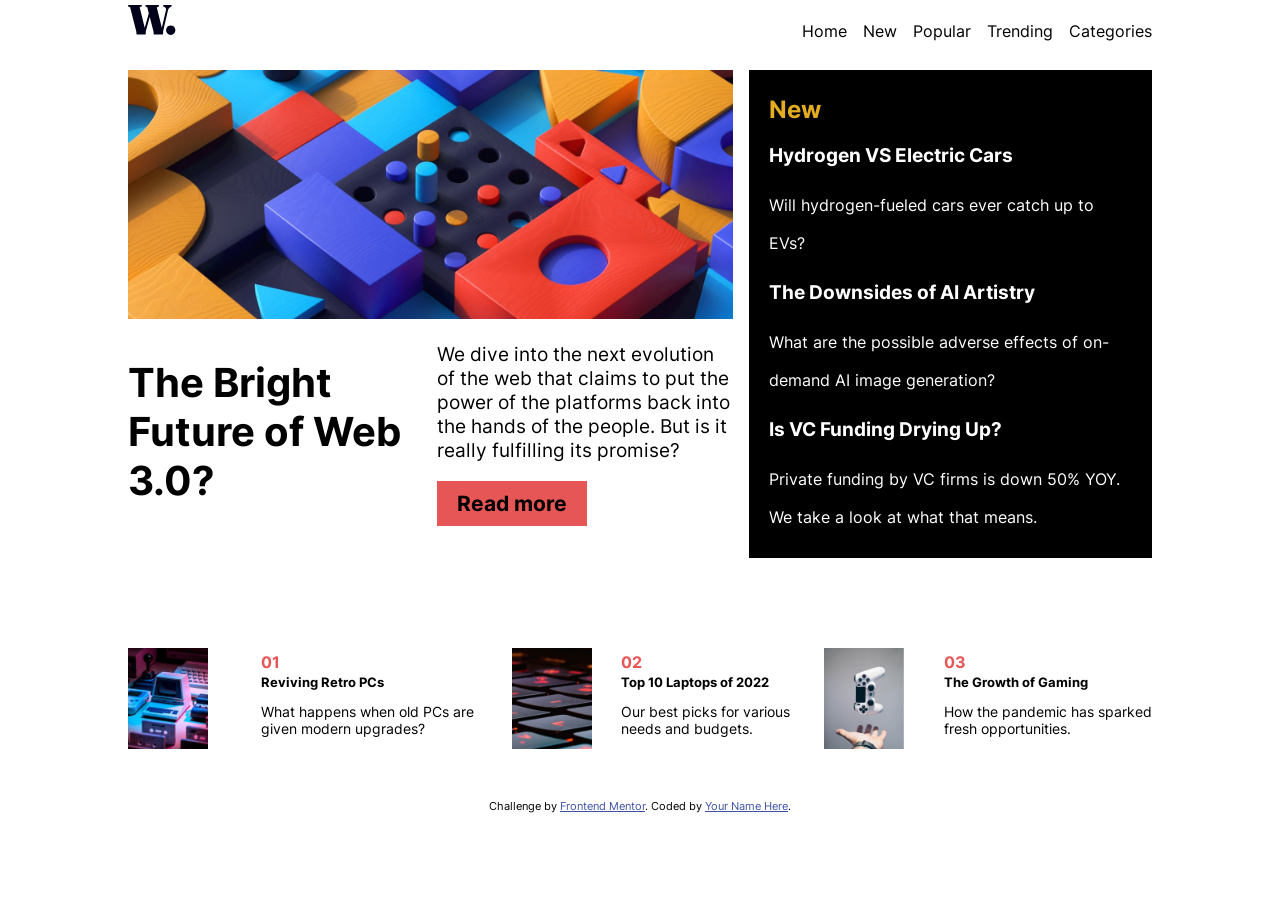
<file: index.html>
<!DOCTYPE html>
<html lang="en">
  <head>
    <meta charset="UTF-8" />
    <meta name="viewport" content="width=device-width, initial-scale=1.0" />
    <!-- displays site properly based on user's device -->

    <link
      rel="icon"
      type="image/png"
      sizes="32x32"
      href="./assets/images/favicon-32x32.png"
    />

    <title>Frontend Mentor | News homepage</title>
    <link rel="stylesheet" href="index.css" />
  </head>
  <body>
    <header>
      <nav class="navbar">
        <a href=""
          ><img
            src="/news-homepage-main/assets/images/logo.svg"
            alt="logo"
            class="logo"
        /></a>
        <ul class="link" id="link">
          <button class="hamburger close" id="close">
            <img
              src="/news-homepage-main/assets/images/icon-menu-close.svg"
              alt=""
            />
          </button>
          <li><a href="">Home</a></li>
          <li><a href="">New</a></li>
          <li><a href="">Popular</a></li>
          <li><a href="">Trending</a></li>
          <li><a href="">Categories</a></li>
        </ul>
        <button class="hamburger" id="menu">
          <img src="/news-homepage-main/assets/images/icon-menu.svg" alt="" />
        </button>
      </nav>
    </header>
    <main>
      <img
        src="/news-homepage-main/assets/images/image-web-3-mobile.jpg"
        alt="web3"
        class="web mobile"
      />

      <div class="bright-container">
        <div>
        <img
          src="/news-homepage-main/assets/images/image-web-3-desktop.jpg"
          alt=""
          class="web desktop"
        />
        <section class="bright">
          <h1>The Bright Future of Web 3.0?</h1>

          <section>
            <p class="we">
              We dive into the next evolution of the web that claims to put the
              power of the platforms back into the hands of the people. But is
              it really fulfilling its promise?
            </p>
            <button class="read">Read more</button>
            
          </section>
        </div>
        <section class="dark">
          <h2>New</h2>
          <h3><a href="#">Hydrogen VS Electric Cars</a></h3>
          <p>Will hydrogen-fueled cars ever catch up to EVs?</p>
          <h3><a href="">The Downsides of AI Artistry</a></h3>
          <p>
            What are the possible adverse effects of on-demand AI image
            generation?
          </p>
          <h3><a href="">Is VC Funding Drying Up?</a></h3>
          <p>
            Private funding by VC firms is down 50% YOY. We take a look at what
            that means.
          </p>
        </section>
      </div>
      
      <section class="last">
        <div class="last-container">
           <img
          src="/news-homepage-main/assets/images/image-retro-pcs.jpg"
          alt=""
        />
        <div class="text">
          <h2>01</h2>
          <h3>Reviving Retro PCs</h3>
          <p>What happens when old PCs are given modern upgrades?</p>
        </div>
        </div>
        <div class="last-container">
        <img src="/news-homepage-main/assets/images/image-top-laptops.jpg" alt="">
        <div class="text">
        <h2>02</h2>
        <h3>Top 10 Laptops of 2022</h3>
        <p>Our best picks for various needs and budgets.</p>

        </div>
        </div> 
        <div class="last-container">
          <img src="/news-homepage-main/assets/images/image-gaming-growth.jpg" alt="">

          <div class="text">
            <h2>03</h2>
        <h3>The Growth of Gaming</h3>
        <p>How the pandemic has sparked fresh opportunities.</p>


          </div>
        </div>
        
        
        
    
              </section> 
    </main>

    <footer class="attribution">
      Challenge by
      <a href="https://www.frontendmentor.io?ref=challenge" target="_blank"
        >Frontend Mentor</a
      >. Coded by <a href="#">Your Name Here</a>.
    </footer>

    <script>
      let link = document.querySelector("#link")
      let btn = document.querySelector("#menu")
      btn.addEventListener("click", () => {
        link.style.display = "flex"
      })

      let close = document.querySelector("#close")
      close.addEventListener("click", () => {
        link.style.display = "none"
      })
    </script>
  </body>
</html>
</file>
<file: index.css>
* {
  box-sizing: border-box;
  font-family: variable_font;
}
@font-face {
  font-family: variable_font;
  src: url(/news-homepage-main/assets/fonts/Inter-VariableFont_slnt\,wght.ttf);
}
:root {
  --gold-color: rgb(228, 172, 32);
  --faint-red: rgb(230, 86, 86);
}
header {
  background-color: white;
  position: fixed;
  top: 0;
  left: 0;
  right: 0;
  padding: 5px 0px 5px 0px;
}

.logo {
  width: 3rem;
}
.navbar a {
  text-decoration: none;
  color: black;
}
.navbar a:hover {
  color: red;
}
.navbar li {
  list-style: none;
}
.hamburger {
  border: none;
  background-color: inherit;
  cursor: pointer;
}

.close {
  position: absolute;
  top: 0;
  right: 0;
}
@media screen and (max-width: 600px) {
  .link {
    background-color: white;
    position: fixed;
    right: 0;
    top: 0;
    bottom: 0;
    display: none;
    flex-direction: column;
    gap: 1.3em;
    width: 300px;
    padding: 120px 20px;
    margin: 0;
    font-size: 1.2em;
  }
  .navbar {
    display: flex;
    align-items: center;
    justify-content: space-between;
    width: 95%;
    margin: 0 auto;
  }
  body {
    width: 95%;
    margin: 0 auto;
  }
  .desktop {
    display: none;
  }
}

@media screen and (min-width: 600px) {
  body {
    width: 80%;
    margin: 0 auto;
  }
  .hamburger {
    display: none;
  }
  .link {
    display: flex;
    gap: 1em;
    font-size: clamp(1rem, 0.1rem + 0.1vw, 2rem);
  }
  .navbar {
    width: 80%;
    margin: 0 auto;
    display: flex;
    justify-content: space-between;
  }
  .desktop {
    visibility: visible;
  }
  .mobile {
    display: none;
  }
}
/* section 1 */

.web {
  max-inline-size: 100%;
  block-size: auto;
}
h1 {
  font-size: 3rem;
}
.we {
  font-size: 0.9rem;
}
.read {
  background-color: var(--faint-red);
  font-weight: bold;
  border: none;
  padding: 10px 20px;
  margin-bottom: 15px;
  font-size: 1.3rem;
  cursor: pointer;
}
.read:hover {
  background-color: black;
  color: white;
  
  
}

/* section 2 */
.dark {
  background-color: black;
  color: white;
  padding: 5px 20px;
  height: inherit;
}
.dark h2 {
  color: var(--gold-color);
}
.dark a {
  text-decoration: none;
  color: white;
}
.dark a:hover {
  color: var(--gold-color);
}
.dark p,
.bright p {
  font-size: 1.3rem;
}
@media screen and (min-width: 720px) {
  .bright {
    display: grid;
    grid-template-columns: 1fr 1fr;
    align-items: center;
    justify-content: center;
    gap: 1vw;
    
  }
  .dark p {
    font-size: clamp(1rem, 0.1rem + 0.1vw, 2rem);
  }
  /* .read {
    font-size: clamp(1rem, 0.01rem + 0.01vw, 1.5rem);
  } */
  h1{
    font-size: 2.5rem
    
  }
}
@media screen and (max-width:900px) {
    .dark, .last{
        margin-top: 3rem;

    }
    
}
@media screen and (min-width: 900px) {
  .bright-container {
    position: relative;
    z-index: -1;
    top:70px;
    display: grid;
    grid-template-columns: 1.5fr 1fr;
     gap:1rem; 
  }
  .bright p {
    font-size: 1.5vw;
  }
  .dark p{
    line-height: 3vw
  }
  
}

/* last section */

.last-container{
    margin-bottom: 3rem;
    display: grid;
    grid-template-columns: 0.5fr 1fr;
    
}
 .last img{
    width: 10rem;
    height: auto; 
} 

.last h2{
    color: var(--faint-red);
    font-size: 2rem;
}
.last p{
    line-height: 1.5rem;
    font-size: 1.2rem;
}
@media screen and (min-width: 900px) {
.last{
     margin-top:10rem ;
     display:flex;
     gap: 1rem;
     justify-content: center;
     
     
}
.last p{
    
    font-size: 1.1vw;
    line-height: unset;
    
}
.last h2{
    font-size: 1em;
    line-height: 0.2rem;
}
.last h3{
    font-size: 1vw;
    line-height: 0.7rem;
    
}
.last img{
   width:5rem;
   height: auto;
}
.last-container{
    gap:1rem
}
}

/* footer */
.attribution {
  font-size: 11px;
  text-align: center;
}
.attribution a {
  color: hsl(228, 45%, 44%);
}
</file>
